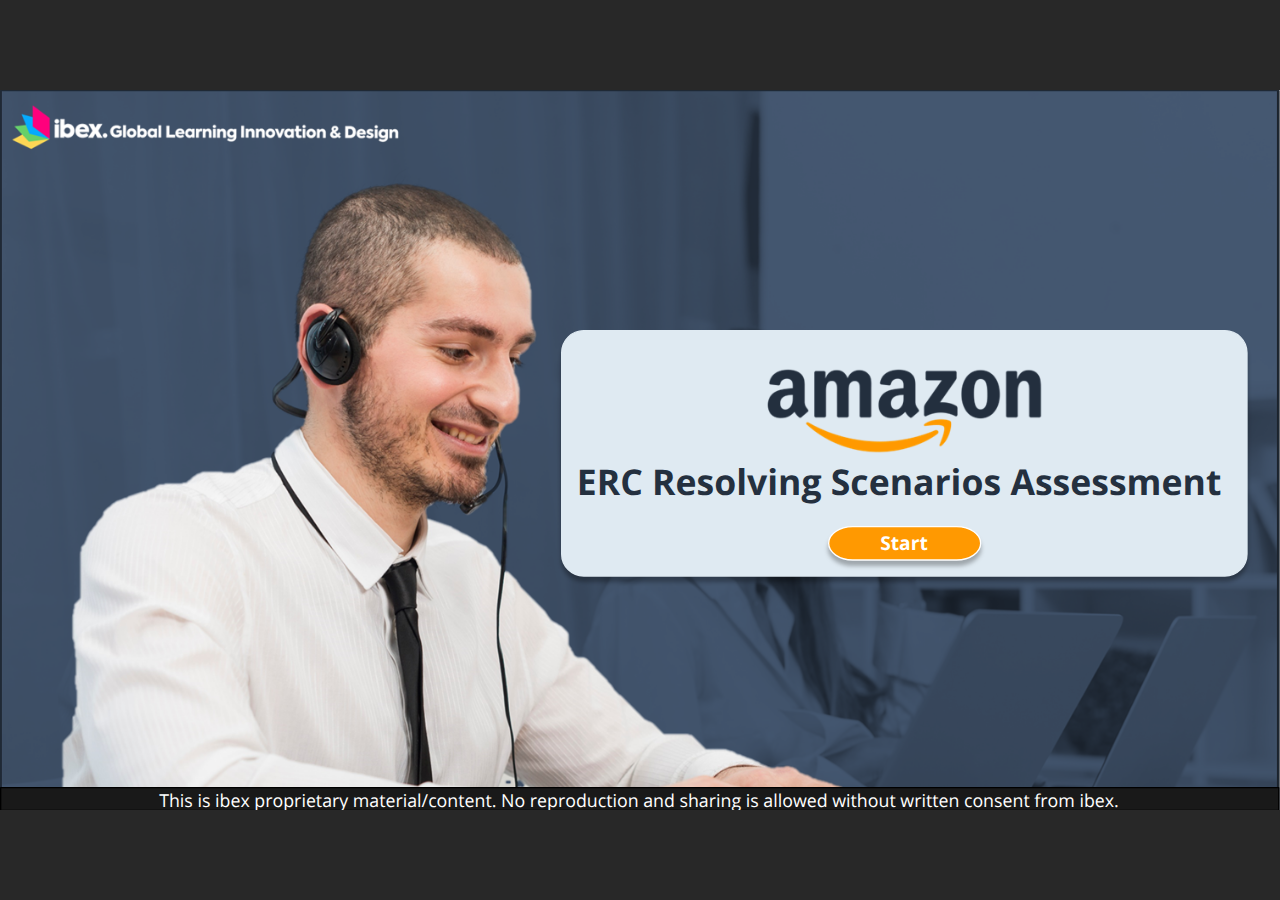
<file: story.html>
<!doctype html>
<html lang="en-US">
<head>
  <meta charset="utf-8">
  <!-- Created using Storyline 360 - http://www.articulate.com  -->
  <!-- version: 3.57.26476.0 -->
  <title> Amazon Resolving Scenarios Assessment_v1</title>
  <meta http-equiv="x-ua-compatible" content="IE=edge"/>
  <meta name="viewport" content="width=device-width,initial-scale=1,user-scalable=no,shrink-to-fit=no,minimal-ui"/>
  <meta name="apple-mobile-web-app-capable" content="yes"/>
  <style>
    html, body { height: 100%; padding: 0; margin: 0 }
    #app { height: 100%; width: 100%; }
  </style>
  
  <script>window.THREE = { };</script>
</head>
<body style="background: #282828" class="cs-HTML theme-unified">
  <!-- 360 -->
  <script>!function(e){var i=/iPhone/i,o=/iPod/i,n=/iPad/i,t=/(?=.*\bAndroid\b)(?=.*\bMobile\b)/i,d=/Android/i,s=/(?=.*\bAndroid\b)(?=.*\bSD4930UR\b)/i,b=/(?=.*\bAndroid\b)(?=.*\b(?:KFOT|KFTT|KFJWI|KFJWA|KFSOWI|KFTHWI|KFTHWA|KFAPWI|KFAPWA|KFARWI|KFASWI|KFSAWI|KFSAWA)\b)/i,r=/IEMobile/i,h=/(?=.*\bWindows\b)(?=.*\bARM\b)/i,a=/BlackBerry/i,l=/BB10/i,p=/Opera Mini/i,f=/(CriOS|Chrome)(?=.*\bMobile\b)/i,u=/(?=.*\bFirefox\b)(?=.*\bMobile\b)/i,c=new RegExp("(?:Nexus 7|BNTV250|Kindle Fire|Silk|GT-P1000)","i"),w=function(e,i){return e.test(i)},A=function(e){var A=e||navigator.userAgent,v=A.split("[FBAN");if(void 0!==v[1]&&(A=v[0]),this.apple={phone:w(i,A),ipod:w(o,A),tablet:!w(i,A)&&w(n,A),device:w(i,A)||w(o,A)||w(n,A)},this.amazon={phone:w(s,A),tablet:!w(s,A)&&w(b,A),device:w(s,A)||w(b,A)},this.android={phone:w(s,A)||w(t,A),tablet:!w(s,A)&&!w(t,A)&&(w(b,A)||w(d,A)),device:w(s,A)||w(b,A)||w(t,A)||w(d,A)},this.windows={phone:w(r,A),tablet:w(h,A),device:w(r,A)||w(h,A)},this.other={blackberry:w(a,A),blackberry10:w(l,A),opera:w(p,A),firefox:w(u,A),chrome:w(f,A),device:w(a,A)||w(l,A)||w(p,A)||w(u,A)||w(f,A)},this.seven_inch=w(c,A),this.any=this.apple.device||this.android.device||this.windows.device||this.other.device||this.seven_inch,this.phone=this.apple.phone||this.android.phone||this.windows.phone,this.tablet=this.apple.tablet||this.android.tablet||this.windows.tablet,"undefined"==typeof window)return this},v=function(){var e=new A;return e.Class=A,e};"undefined"!=typeof module&&module.exports&&"undefined"==typeof window?module.exports=A:"undefined"!=typeof module&&module.exports&&"undefined"!=typeof window?module.exports=v():"function"==typeof define&&define.amd?define("isMobile",[],e.isMobile=v()):e.isMobile=v()}(this);
    window.isMobile.apple.tablet = window.isMobile.apple.tablet ||
      (navigator.platform === 'MacIntel' && navigator.maxTouchPoints > 1);
    window.isMobile.apple.device = window.isMobile.apple.device || window.isMobile.apple.tablet;
    window.isMobile.tablet = window.isMobile.tablet || window.isMobile.apple.tablet;
    window.isMobile.any = window.isMobile.any || window.isMobile.apple.tablet;
  </script>

  <div id="focus-sink" tabindex="-1"></div>

  <div id="preso"></div>
  <script>
    window.DS = {};
    window.globals = {
      DATA_PATH_BASE: '',
      HAS_FRAME: true,
      HAS_SLIDE: true,

      lmsPresent: false,
      tinCanPresent: false,
      cmi5Present: false,
      aoSupport: false,
      scale: 'noscale',
      captureRc: false,
      browserSize: 'optimal',
      bgColor: '#282828',
      features: 'InsertSvgPicture,MultipleQuizTracking',
      themeName: 'unified',
      preloaderColor: '#FFFFFF',
      suppressAnalytics: false,
      productChannel: 'stable',
      publishSource: 'storyline',
      aid: 'aid|5319d85f-a0fc-44e9-a48a-a6b9df706aa5',
      cid: '628d2298-b905-41f1-bd50-931805071cee',
      playerVersion: '3.57.26476.0',
      maxIosVideoElements: 10,

      
      parseParams: function(qs) {
        if (window.globals.parsedParams != null) {
          return window.globals.parsedParams;
        }
        qs = (qs || window.location.search.substr(1)).split('+').join(' ');
        var params = {},
            tokens,
            re = /[?&]?([^=]+)=([^&]*)/g;

        while (tokens = re.exec(qs)) {
          params[decodeURIComponent(tokens[1]).trim()] =
            decodeURIComponent(tokens[2]).trim();
        }
        window.globals.parsedParams = params;
        return params;
      }

    };

    (function() {

      var classTypes = [ 'desktop', 'mobile', 'phone', 'tablet' ];

      var addDeviceClasses = function(prefix, testObj) {
        var curr, i;
        for (i = 0; i < classTypes.length; i++) {
          curr = classTypes[i];
          if (testObj[curr]) {
            document.body.classList.add(prefix + curr);
          }
        }
      };

      var params = window.globals.parseParams(),
          isDevicePreview = params.devicepreview === '1',
          isPhoneOverride = params.deviceType === 'phone' || (isDevicePreview && params.phone == '1'),
          isTabletOverride = (params.deviceType === 'tablet' || isDevicePreview) && !isPhoneOverride,
          isMobileOverride = isPhoneOverride || isTabletOverride;

      var deviceView = {
        desktop: !window.isMobile.any && !isMobileOverride,
        mobile: window.isMobile.any || isMobileOverride,
        phone: isPhoneOverride || (window.isMobile.phone && !isTabletOverride),
        tablet: isTabletOverride || window.isMobile.tablet
      };

      window.globals.deviceView = deviceView;
      window.isMobile.desktop = !window.isMobile.any;
      window.isMobile.mobile = window.isMobile.any;

      addDeviceClasses('view-', deviceView);

    })();
  </script>
  
  <script src='story_content/user.js' type=text/javascript></script>
  <div class="slide-loader"></div>

  <script>
    var doc = document, loader = doc.body.querySelector('.slide-loader'); [ 1, 2, 3 ].forEach(function(n) { var d = doc.createElement('div'); d.style.backgroundColor = window.globals.preloaderColor; d.classList.add('mobile-loader-dot'); d.classList.add('dot' + n); loader.appendChild(d); });
  </script>

  <div class="mobile-load-title-overlay" style="display: none">
    <div class="mobile-load-title"> Amazon Resolving Scenarios Assessment_v1</div>
  </div>

  <div class="mobile-chrome-warning"></div>

  <script>
    
    if (window.autoSpider && window.vInterfaceObject) {
      document.querySelector('.mobile-load-title-overlay').style.display = 'none';
    }
  </script>

  

  <link rel="stylesheet" href="html5/data/css/output.min.css" data-noprefix/>
</body>
<script src="html5/lib/scripts/bootstrapper.min.js"></script>
</html>
</file>
<file: html5/data/css/output.min.css>
@font-face {
  font-family: 'LatoBold Charset1_ Bold0C28D222';
  src: url('[data-uri]');
  font-style: normal;
  font-weight: normal;
}
@font-face {
  font-family: 'Lato Charset1_ 6Wtz5Ht5159F7D0E';
  src: url('[data-uri]');
  font-style: normal;
  font-weight: normal;
}
@font-face {
  font-family: 'Open Sans Charset1_ 5cV68DA5CE6';
  src: url('[data-uri]');
  font-style: normal;
  font-weight: normal;
}
@font-face {
  font-family: 'Open SansItalic CItalic070FECFB';
  src: url('[data-uri]');
  font-style: normal;
  font-weight: normal;
}
@font-face {
  font-family: 'Open SansBold CharsBold5ACF2E47';
  src: url('[data-uri]');
  font-style: normal;
  font-weight: normal;
}
@font-face {
  font-family: 'Open SansBoldItalItalic17D587AD';
  src: url('[data-uri]');
  font-style: normal;
  font-weight: normal;
}
@font-face {
  font-family: 'Open Sans Charset0_v9TY33EDE6F2';
  src: url('[data-uri]');
  font-style: normal;
  font-weight: normal;
}
@font-face {
  font-family: 'Open SansItalic CItalicC6FA076B';
  src: url('[data-uri]');
  font-style: normal;
  font-weight: normal;
}
@font-face {
  font-family: 'Open SansBold CharsBoldE47A47C6';
  src: url('[data-uri]');
  font-style: normal;
  font-weight: normal;
}
@font-face {
  font-family: 'Open SansBoldItalItalic3FAAA578';
  src: url('[data-uri]');
  font-style: normal;
  font-weight: normal;
}
.cs-HTML {
  background: rgba(40, 40, 40, 1);
}
.cs-npnxnanbnsnfns00000100101 .cs-infopanel  {
  box-shadow: 0 1px 0 rgba(0, 0, 0, 0);
  background: rgba(255, 255, 255, 1);
}
.cs-npnxnanbnsnfns00000100101 .cs-infopanel .cs-link {
  color: rgba(186, 187, 186, 1);
}
.cs-npnxnanbnsnfns00000100101 .cs-infopanel .cs-link:hover {
  color: rgba(255, 255, 255, 1);
}
.cs-npnxnanbnsnfns00000100101 .cs-infopanel .cs-name {
  color: rgba(68, 68, 68, 1);
}
.cs-npnxnanbnsnfns00000100101 .cs-infopanel .cs-title {
  color: rgba(153, 153, 153, 1);
}
.cs-npnxnanbnsnfns00000100101 .cs-infopanelpopup  {
  box-shadow: 0 1px 0 rgba(0, 0, 0, 0);
  background: rgba(0, 0, 0, 0);
}
.cs-npnxnanbnsnfns00000100101 .cs-infopanelpopup .cs-link {
  color: rgba(255, 0, 0, 1);
}
.cs-npnxnanbnsnfns00000100101 .cs-infopanelpopup .cs-link:hover {
  color: rgba(255, 255, 255, 1);
}
.cs-npnxnanbnsnfns00000100101 .cs-infopanelpopup .cs-name {
  color: rgba(255, 255, 255, 1);
}
.cs-npnxnanbnsnfns00000100101 .cs-infopanelpopup .cs-bio {
  color: rgba(186, 187, 186, 1);
}
.cs-npnxnanbnsnfns00000100101 .cs-timer  {
  color: rgba(186, 187, 186, 1);
}
.cs-npnxnanbnsnfns00000100101 .cs-duration stop:first-child {
  stop-color: rgba(60, 60, 60, 1);
}
.cs-npnxnanbnsnfns00000100101 .cs-duration stop:last-child {
  stop-color: rgba(60, 60, 60, 1);
}
.cs-npnxnanbnsnfns00000100101 .cs-elapsed stop:first-child {
  stop-color: rgba(254, 227, 71, 1);
}
.cs-npnxnanbnsnfns00000100101 .cs-elapsed stop:last-child {
  stop-color: rgba(254, 227, 71, 1);
}
.cs-npnxnanbnsnfns00000100101 .cs-timer .cs-pie .cs-innerstroke {
  stroke: rgba(199, 199, 199, 1);
}
.cs-npnxnanbnsnfns00000100101 .cs-timer .cs-pie .cs-innerborder {
  stroke: rgba(255, 255, 255, 1);
}
.cs-npnxnanbnsnfns00000100101 .cs-window  {
  box-shadow: 0 8px 5px rgba(0, 0, 0, 0.2);
  border-color: rgba(49, 99, 0, 0);
  background: rgba(33, 33, 33, 1);
  color: rgba(248, 248, 248, 1);
}
.cs-npnxnanbnsnfns00000100101 .cs-window .cs-diva {
  border-color: rgba(78, 78, 78, 1);
}
.cs-npnxnanbnsnfns00000100101 .cs-window .cs-divb {
  border-color: rgba(78, 78, 78, 0);
}
.cs-npnxnanbnsnfns00000100101 .cs-editor .cs-editor-slide {
  color: rgba(226, 226, 226, 1);
}
.cs-npnxnanbnsnfns00000100101 .cs-editor .cs-editor-html {
  color: rgba(186, 187, 186, 1);
}
.cs-npnxnanbnsnfns00000100101 .cs-editor .cs-editor-button {
  text-shadow: 0 1px 0 rgba(0, 0, 0, 0);
  color: rgba(255, 255, 255, 1);
  border-color: rgba(211, 211, 211, 1);
  background: rgba(34, 34, 34, 1);
}
.cs-npnxnanbnsnfns00000100101 .cs-editor .cs-editor-button:hover {
  background: rgba(68, 68, 68, 1);
}
.cs-npnxnanbnsnfns00000100101 .cs-editor .cs-editor-button:active {
  background: rgba(68, 68, 68, 1);
}
.cs-npnxnanbnsnfns00000100101 .cs-listitem  {
  color: rgba(186, 187, 186, 1);
  border-color: none;
  border: 1px solid transparent;
}
.cs-npnxnanbnsnfns00000100101 .cs-listitem:hover {
  background: rgba(255, 255, 255, 0.06);
  border-color: rgba(108, 108, 108, 1) !important;
  border-width: 1px;
  border-radius: 2px;
  border-style: solid;
  box-sizing: border-box;
}
.cs-npnxnanbnsnfns00000100101 .cs-listitem.hover {
  background: rgba(255, 255, 255, 0.06);
  border-color: rgba(108, 108, 108, 1) !important;
  border-width: 1px;
  border-radius: 2px;
  border-style: solid;
  box-sizing: border-box;
}
.cs-npnxnanbnsnfns00000100101 .cs-glossary  {
  color: rgba(186, 187, 186, 1);
}
.cs-npnxnanbnsnfns00000100101 .cs-glossary .cs-scrolling-panel {
  background: rgba(0, 0, 0, 0);
}
.cs-npnxnanbnsnfns00000100101 .cs-glossary .cs-term.cs-selected .cs-choice-list-trigger {
  color: rgba(255, 255, 255, 1);
  background: rgba(255, 255, 255, 1);
}
.cs-npnxnanbnsnfns00000100101 .cs-glossary .cs-term.cs-selected .cs-choice-list-trigger:focus {
  color: rgba(255, 255, 255, 1);
  background: rgba(255, 255, 255, 1);
}
.cs-npnxnanbnsnfns00000100101 .cs-glossary .cs-term:hover .cs-choice-list-trigger {
  background: rgba(186, 187, 186, 1);
}
.cs-npnxnanbnsnfns00000100101 .cs-glossary .cs-term.hover .cs-choice-list-trigger {
  background: rgba(186, 187, 186, 1);
}
.cs-npnxnanbnsnfns00000100101 .cs-glossary .cs-term .cs-choice-list-trigger:focus {
  background: rgba(186, 187, 186, 1);
}
.cs-npnxnanbnsnfns00000100101 .cs-glossary .cs-diva {
  border-color: rgba(0, 0, 0, 0);
}
.cs-npnxnanbnsnfns00000100101 .cs-glossary .cs-divb {
  border-color: rgba(0, 0, 0, 0);
}
.cs-npnxnanbnsnfns00000100101 .cs-glossary .cs-divc {
  border-color: rgba(0, 0, 0, 0);
}
.cs-npnxnanbnsnfns00000100101 .cs-glossary .cs-heading {
  color: rgba(248, 248, 248, 1);
  font-weight: 700;
}
.note-content p span {
  color: rgba(186, 187, 186, 1);
  line-height: 1.4em;
  font-size: 103.769%;
}
.cs-npnxnanbnsnfns00000100101 .cs-resource .cs-separator {
  border-color: rgba(0, 0, 0, 0);
}
.cs-npnxnanbnsnfns00000100101 .cs-outline  {
  color: rgba(45, 45, 45, 1);
}
.cs-npnxnanbnsnfns00000100101 .cs-outline .cs-diva {
  border-color: rgba(0, 0, 0, 0);
}
.cs-npnxnanbnsnfns00000100101 .cs-outline .cs-divb {
  border-color: rgba(0, 0, 0, 0);
}
.cs-npnxnanbnsnfns00000100101 .cs-outline .cs-divc {
  border-color: rgba(0, 0, 0, 0);
}
.cs-npnxnanbnsnfns00000100101 .cs-outline .cs-search-filter:hover {
  color: rgba(0, 0, 0, 0);
}
.cs-npnxnanbnsnfns00000100101 .cs-outline .cs-search-filter.hover {
  color: rgba(0, 0, 0, 0);
}
.cs-npnxnanbnsnfns00000100101 .cs-transcript  {
  color: rgba(255, 255, 255, 1);
}
.cs-npnxnanbnsnfns00000100101 .cs-transcript .cs-div {
  border-color: rgba(0, 0, 0, 0);
}
.cs-npnxnanbnsnfns00000100101 .cs-tabs:not(.topmenu-item) {
  color: rgba(248, 248, 248, 1);
}
.cs-npnxnanbnsnfns00000100101 .cs-tabs .cs-inner-button:not(.topmenu-item) {
  text-shadow: 0 1px 0 rgba(0, 0, 0, 0);
}
.cs-npnxnanbnsnfns00000100101 .cs-tabs:hover:not(.topmenu-item) {
  color: rgba(248, 248, 248, 1);
}
.cs-npnxnanbnsnfns00000100101 .cs-tabs.cs-selected {
  background: rgba(0, 0, 0, 0);
  color: rgba(248, 248, 248, 1);
}
.cs-npnxnanbnsnfns00000100101 .cs-seekcontrol  {
  background: rgba(0, 0, 0, 0);
  border-color: rgba(0, 0, 0, 0);
}
.cs-npnxnanbnsnfns00000100101 .cs-seekcontrol .cs-button:hover .cs-icon {
  fill: rgba(255, 255, 255, 1);
}
.cs-npnxnanbnsnfns00000100101 .cs-seekcontrol .cs-button.hover .cs-icon {
  fill: rgba(255, 255, 255, 1);
}
.cs-npnxnanbnsnfns00000100101 .cs-seekcontrol .cs-button .cs-icon-shadow {
  fill: rgba(0, 0, 0, 0);
}
.cs-npnxnanbnsnfns00000100101 .cs-seekcontrol .cs-button .cs-icon {
  fill: rgba(180, 180, 180, 1);
}
.cs-npnxnanbnsnfns00000100101 .cs-seekcontrol .cs-seek .cs-fill {
  background: rgba(255, 255, 255, 0.6);
}
.cs-npnxnanbnsnfns00000100101 .cs-seekcontrol .cs-seek {
  background: rgba(108, 108, 108, 1);
  border-color: rgba(0, 0, 0, 0);
}
.cs-npnxnanbnsnfns00000100101 .cs-searchinput .cs-input {
  color: rgba(186, 187, 186, 1);
  border-color: rgba(0, 0, 0, 0);
  background: rgba(255, 255, 255, 0.06);
}
.cs-npnxnanbnsnfns00000100101 .cs-searchinput .cs-input:focus {
  color: rgba(248, 248, 248, 1);
  background: rgba(41, 41, 41, 1);
}
.cs-npnxnanbnsnfns00000100101 .cs-searchinput .cs-input:hover {
  box-shadow: inset 0 0 1px 0 rgba(69, 126, 19, 0);
}
.cs-npnxnanbnsnfns00000100101 .cs-searchinput .cs-input.hover {
  box-shadow: inset 0 0 1px 0 rgba(69, 126, 19, 0);
}
.cs-npnxnanbnsnfns00000100101 .cs-searchinput .cs-button .cs-icon {
  fill: rgba(186, 187, 186, 1);
}
.cs-npnxnanbnsnfns00000100101 .cs-searchinput .cs-button:hover {
  fill: rgba(63, 133, 0, 1);
}
.cs-npnxnanbnsnfns00000100101 .cs-searchinput .cs-button.hover {
  fill: rgba(63, 133, 0, 1);
}
.cs-npnxnanbnsnfns00000100101 .cs-menu  {
  box-shadow: 0 1px 0 rgba(0, 0, 0, 0);
  background: rgba(33, 33, 33, 1);
}
.cs-npnxnanbnsnfns00000100101 .cs-topmenu-item.active .cs-tab {
  background: rgba(33, 33, 33, 1);
}
.cs-npnxnanbnsnfns00000100101 .cs-logo  {
  box-shadow: 0 1px 0 rgba(37, 75, 0, 1);
  background: rgba(255, 255, 255, 0);
}
.cs-npnxnanbnsnfns00000100101 .cs-checkbox  {
  color: rgba(255, 255, 255, 1);
}
.cs-npnxnanbnsnfns00000100101 .cs-checkbox:hover {
  border-color: rgba(175, 221, 130, 1);
}
.cs-npnxnanbnsnfns00000100101 .cs-checkbox.hover {
  border-color: rgba(175, 221, 130, 1);
}
.cs-npnxnanbnsnfns00000100101 .cs-checkbox .cs-box {
  color: rgba(255, 255, 255, 1);
  border-color: rgba(42, 83, 0, 1);
}
.cs-npnxnanbnsnfns00000100101 .cs-checkbox .cs-box:checked::after {
  color: rgba(43, 196, 0, 1);
}
.cs-npnxnanbnsnfns00000100101 .cs-button  {
  text-shadow: 0 1px 0 rgba(0, 0, 0, 0);
  color: rgba(186, 187, 186, 1);
  border-color: rgba(0, 0, 0, 0);
  background: rgba(0, 0, 0, 0);
  box-shadow: 0 1px 0 rgba(0, 0, 0, 0);
}
.cs-npnxnanbnsnfns00000100101 .cs-button .cs-icon {
  fill: rgba(186, 187, 186, 1);
}
.cs-npnxnanbnsnfns00000100101 .cs-button .cs-icon-shadow {
  fill: rgba(0, 0, 0, 0);
}
.cs-npnxnanbnsnfns00000100101 .cs-button:hover {
  background: rgba(248, 248, 248, 1);
}
.cs-npnxnanbnsnfns00000100101 .cs-button.hover {
  background: rgba(248, 248, 248, 1);
}
.cs-npnxnanbnsnfns00000100101 .cs-button:active {
  background: rgba(0, 0, 0, 0);
}
.cs-npnxnanbnsnfns00000100101 .cs-button.cs-disabled:hover {
  background: rgba(0, 0, 0, 0);
}
.cs-npnxnanbnsnfns00000100101 .cs-button.cs-disabled.hover {
  background: rgba(0, 0, 0, 0);
}
.cs-npnxnanbnsnfns00000100101 .cs-button.cs-disabled:active {
  background: rgba(0, 0, 0, 0);
}
.cs-npnxnanbnsnfns00000100101 .cs-button.cs-volume:hover {
  background: rgba(0, 0, 0, 0);
}
.cs-npnxnanbnsnfns00000100101 .cs-button.cs-volume.hover {
  background: rgba(0, 0, 0, 0);
}
.cs-npnxnanbnsnfns00000100101 .cs-button.cs-volume:active {
  background: rgba(0, 0, 0, 0);
}
.cs-npnxnanbnsnfns00000100101.cs-base  {
  color: rgba(186, 187, 186, 1);
  border-color: rgba(40, 40, 40, 1);
  background: rgba(40, 40, 40, 1);
}
.cs-npnxnanbnsnfns00000100101.cs-base .cs-separator .cs-diva {
  background: rgba(69, 69, 69, 1);
}
.cs-npnxnanbnsnfns00000100101.cs-base .cs-separator .cs-divb {
  background: rgba(0, 0, 0, 0);
}
.cs-npnxnanbnsnfns00000100101.cs-base .cs-topmenu-item.active .cs-tab {
  border-color: rgba(69, 69, 69, 1);
}
.cs-npnxnanbnsnfns00000100101.cs-base .cs-topmenu-item.active .cs-panel {
  border-color: rgba(69, 69, 69, 1);
}
.cs-npnxnanbnsnfns00000100101.cs-base .cs-left {
  background: rgba(33, 33, 33, 1);
}
.cs-npnxnanbnsnfns00000100101.cs-base .cs-area-primary .cs-slide-container {
  background: rgba(40, 40, 40, 1);
}
.cs-npnxnanbnsnfns00000100101.cs-base.cs-custom-theme .cs-brandhighlight-bg {
  background: rgba(79, 189, 244, 1) !important;
}
.cs-npnxnanbnsnfns00000100101.cs-base.cs-custom-theme .cs-brandhighlight-secondary-bg {
  background: rgba(255, 255, 255, 1) !important;
}
.cs-npnxnanbnsnfns00000100101.cs-base.cs-custom-theme .cs-brandhighlight-border {
  border-color: rgba(79, 189, 244, 1) !important;
}
.cs-npnxnanbnsnfns00000100101.cs-base.cs-custom-theme .cs-brandhighlight-text {
  color: rgba(79, 189, 244, 1) !important;
}
.cs-npnxnanbnsnfns00000100101.cs-base.cs-custom-theme .cs-brandhighlight-fill {
  fill: rgba(79, 189, 244, 1) !important;
}
.cs-npnxnanbnsnfns00000100101.cs-base.cs-custom-theme .cs-listitem.cs-selected {
  background-color: rgba(255, 255, 255, 0.06) !important;
}
.cs-npnxnanbnsnfns00000100101 .cs-volume::-moz-range-thumb {
  border-color: rgba(43, 85, 0, 1);
  box-shadow: inset 0 0 1px 0 rgba(43, 85, 0, 1);
  background: rgba(255, 255, 255, 1);
}
.cs-npnxnanbnsnfns00000100101 .cs-volume::-ms-thumb {
  border-color: rgba(43, 85, 0, 1);
  box-shadow: inset 0 0 1px 0 rgba(43, 85, 0, 1);
  background: rgba(255, 255, 255, 1);
}
.cs-npnxnanbnsnfns00000100101 .cs-volume::-webkit-slider-thumb {
  border-color: rgba(43, 85, 0, 1);
  box-shadow: inset 0 0 1px 0 rgba(43, 85, 0, 1);
  background: rgba(255, 255, 255, 1);
}
.cs-npnxnanbnsnfns00000100101 .cs-volume::-moz-range-track {
  border-color: rgba(66, 140, 1, 1);
  background: rgba(108, 108, 108, 1);
}
.cs-npnxnanbnsnfns00000100101 .cs-volume::-ms-track {
  border-color: rgba(66, 140, 1, 1);
  background: rgba(108, 108, 108, 1);
}
.cs-npnxnanbnsnfns00000100101 .cs-volume::-webkit-slider-runnable-track {
  border-color: rgba(66, 140, 1, 1);
  background: rgba(108, 108, 108, 1);
}
body.show-focus .tab-focus-box {
  box-shadow: 0 0 0 1px rgba(255, 255, 0, 1), 0 0 0 3px rgba(0, 32, 96, 1), 0 0 5px 5px rgba(255, 255, 0, 1);
  border-color: transparent;
  outline: 2px transparent solid;
}
.skipnav {
  box-shadow: 0 0 0 1px rgba(255, 255, 0, 1), 0 0 0 3px rgba(0, 32, 96, 1), 0 0 5px 5px rgba(255, 255, 0, 1);
  border-color: transparent;
  outline: 2px transparent solid;
}
.cs-npnxnanbnsnfns00000100101 .cs-listitem:hover {
  color: none;
}
.cs-npnxnanbnsnfns00000100101 .cs-listitem.hover {
  color: none;
}
.cs-npnxnanbnsnfns00000100101 .cs-listitem.cs-viewed {
  color: #BABBBA;
}
.cs-npnxnanbnsnfns00000100101 .cs-listitem {
  color: #BABBBA;
}
.cs-npnxnanbnsnfns00000100101 .cs-listitem:hover .cs-icon-carrot * {
  fill: none;
}
.cs-npnxnanbnsnfns00000100101 .cs-listitem.hover .cs-icon-carrot * {
  fill: none;
}
.cs-npnxnanbnsnfns00000100101 .cs-listitem .cs-icon-carrot {
  color: none;
  top: calc(3px);
}
.cs-npnxnanbnsnfns00000100101 .cs-listitem .cs-icon-carrot .cs-shadow {
  color: #F8F8F8;
}
.cs-npnxnanbnsnfns00000100101 .item-collapsible .is-scene {
  color: #F8F8F8 !important;
  font-weight: 700;
}
.cs-npnxnanbnsnfns00000100101 .is-scene .cs-icon-carrot * {
  color: #F8F8F8 !important;
  font-weight: 700;
}
.cs-npnxnanbnsnfns00000100101 .is-scene:not(.outline-links-collapse) > a {
  color: #F8F8F8;
}
.cs-npnxnanbnsnfns00000100101 .is-scene:not(.outline-links-collapse) .cs-icon-carrot * {
  fill: none !important;
  color: #F8F8F8 !important;
}
.cs-npnxnanbnsnfns00000100101 .tabs, .cs-npnxnanbnsnfns00000100101 .cs-logo {
  border-bottom: 1px solid rgba(108, 108, 108, 1);
}
.cs-npnxnanbnsnfns00000100101 .area-secondary-wrapper:after {
  background-image: url('[data-uri]');
  background-size: 100%;
}
.cs-npnxnanbnsnfns00000100101 .panel-footer {
  background: #212121;
}
.cs-npnxnanbnsnfns00000100101 #outline-search {
  background: rgba(255, 255, 255, 0.06);
  border-color: rgba(108, 108, 108, 1);
  border-width: 1px;
  border-style: solid;
}
.cs-npnxnanbnsnfns00000100101 .topmenu-panel #outline-search {
  background: #545454;
}
.cs-npnxnanbnsnfns00000100101 .search-icon circle, .cs-npnxnanbnsnfns00000100101 .search-icon path {
  stroke: #BABBBA;
}
.cs-npnxnanbnsnfns00000100101 #outline-search input[type   =search] {
  color: #F8F8F8;
}
.cs-npnxnanbnsnfns00000100101 #outline-search ::-webkit-input-placeholder {
  color: #BABBBA !important;
}
.cs-npnxnanbnsnfns00000100101 #outline-search :-ms-input-placeholder {
  color: #BABBBA !important;
}
.cs-npnxnanbnsnfns00000100101 #outline-search ::-moz-placeholder {
  color: #BABBBA !important;
  opacity: 1;
}
.cs-npnxnanbnsnfns00000100101 .cs-topmenu-item.active, body:not(.is-touchable-tablet) .cs-npnxnanbnsnfns00000100101 .cs-topmenu-item:hover {
  color: #F8F8F8;
}
.cs-npnxnanbnsnfns00000100101 .cs-topmenu-item.button-tapped {
  color: #F8F8F8;
}
.cs-npnxnanbnsnfns00000100101 .cs-topmenu-item.active .cs-tab, .cs-npnxnanbnsnfns00000100101 .cs-topmenu-item .cs-tab {
  background: transparent !important;
  border: none !important;
}
.cs-npnxnanbnsnfns00000100101 .top-tabs-drop-icon div {
  background: #BABBBA;
}
.cs-npnxnanbnsnfns00000100101 .cs-panel.topmenu-panel .panel-content, .cs-npnxnanbnsnfns00000100101 .top-tabs-drop {
  background: #212121;
}
.cs-npnxnanbnsnfns00000100101 .cs-topmenu-item.active .cs-panel {
  background: #212121;
}
.cs-npnxnanbnsnfns00000100101 .cs-menu.topmenu-panel, .cs-npnxnanbnsnfns00000100101 .top-tabs-drop {
  border: 1px solid rgba(69, 69, 69, 1) !important;
  border-radius: 3px;
}
.cs-npnxnanbnsnfns00000100101 .resources .resources-list a:hover {
  background: rgba(255, 255, 255, 0.06);
}
body:not(.is-touchable-tablet) .cs-npnxnanbnsnfns00000100101 .resources .resources-list a:hover {
  background: rgba(255, 255, 255, 0.06);
}
.cs-npnxnanbnsnfns00000100101 .resources .resources-list a.hover {
  background: rgba(255, 255, 255, 0.06);
}
body:not(.is-touchable-tablet) .cs-npnxnanbnsnfns00000100101 .resources .resources-list a.hover {
  background: rgba(255, 255, 255, 0.06);
}
.cs-npnxnanbnsnfns00000100101 .resources .resources-list a.button-tapped {
  background: rgba(255, 255, 255, 0.06);
}
.cs-npnxnanbnsnfns00000100101 .cs-icon path, .cs-npnxnanbnsnfns00000100101 .cs-icon rect, .cs-npnxnanbnsnfns00000100101 .cs-icon polygon, .cs-npnxnanbnsnfns00000100101 .menu-icon-wrapper.menu-icon-wrapper-hover path {
  fill: #BABBBA;
}
.cs-npnxnanbnsnfns00000100101 .cs-icon .icon-stroke-only {
  fill: none !important;
  stroke: #BABBBA !important;
}
body:not(.is-touchable-tablet) .cs-npnxnanbnsnfns00000100101 .cs-button:hover .cs-icon path, body:not(.is-touchable-tablet) .cs-npnxnanbnsnfns00000100101 .cs-button:hover .cs-icon rect, body:not(.is-touchable-tablet) .cs-npnxnanbnsnfns00000100101 .cs-button:hover .cs-icon polygon {
  fill: #F8F8F8;
}
body:not(.is-touchable-tablet) .cs-npnxnanbnsnfns00000100101 .cs-tabs:hover .search-icon circle, body:not(.is-touchable-tablet) .cs-npnxnanbnsnfns00000100101 .cs-tabs:hover .search-icon path {
  stroke: #F8F8F8;
}
.cs-npnxnanbnsnfns00000100101 .cs-button.button-tapped .cs-icon path, .cs-npnxnanbnsnfns00000100101 .cs-button.button-tapped .cs-icon rect, .cs-npnxnanbnsnfns00000100101 .cs-button.button-tapped .cs-icon polygon {
  fill: #F8F8F8;
}
body:not(.is-touchable-tablet) .cs-npnxnanbnsnfns00000100101 .cs-button:hover .cs-icon .icon-stroke-only {
  fill: none !important;
  stroke: #F8F8F8 !important;
}
.cs-npnxnanbnsnfns00000100101 .cs-button:button-tapped .cs-icon .icon-stroke-only {
  fill: none !important;
  stroke: #F8F8F8 !important;
}
.cs-npnxnanbnsnfns00000100101 .menu-icon-wrapper.menu-icon-wrapper-hover svg path {
  fill: #F8F8F8;
}
.floating-sidebar:not(.sidebar-closed) .cs-npnxnanbnsnfns00000100101 #hamburger .menu-icon-wrapper svg path {
  fill: #BABBBA;
}
.floating-sidebar:not(.sidebar-closed) .cs-npnxnanbnsnfns00000100101 #hamburger .menu-icon-wrapper.menu-icon-wrapper-hover svg path {
  fill: #F8F8F8;
}
.cs-npnxnanbnsnfns00000100101 .volume .btn:before {
  background-image: url('[data-uri]');
}
.cs-npnxnanbnsnfns00000100101 .volume-track {
  background: #6C6C6C;
}
.cs-npnxnanbnsnfns00000100101 .volume-icon circle {
  stroke: #BABBBA;
}
.cs-npnxnanbnsnfns00000100101 .cs-settings > .settings-panel {
  background: #212121;
  border: 1px solid rgba(69, 69, 69, 1) !important;
  border-radius: 3px;
}
.cs-npnxnanbnsnfns00000100101 .cs-settings > .panel-down-arrow {
  fill: #212121;
}
.cs-npnxnanbnsnfns00000100101 .switch-toggle .border {
  stroke: #7C7C7C;
}
.cs-npnxnanbnsnfns00000100101 .switch-toggle .thumb-off .thumb {
  fill: #A2A2A2;
}
.cs-npnxnanbnsnfns00000100101 .switch-toggle .thumb-on .track {
  fill: rgba(79, 189, 244, 1);
}
.cs-npnxnanbnsnfns00000100101 .switch-toggle .thumb-off .track {
  fill: rgba(255, 255, 255, 0.1);
}
.cs-npnxnanbnsnfns00000100101 .switch-label {
  color: #BABBBA;
}
.cs-npnxnanbnsnfns00000100101 .cs-panel .scrollarea-btn:after {
  background: rgba(179, 180, 179, 0.75);
}
.scrollarea-scrollbar:hover .scrollarea-btn:after, .scrollarea-scrollbar.highlight-scrollbar .scrollarea-btn:after {
  background: rgba(179, 180, 179, 0.75);
}
.floating-sidebar .sidebar-overlay {
  background: rgba(0, 0, 0, 0.85);
}
.cs-npnxnanbnsnfns00000100101 .overlay-message {
  background: rgba(0, 0, 0, 0.85);
}
.cs-npnxnanbnsnfns00000100101 .top-ui-bg, .cs-npnxnanbnsnfns00000100101 .bottom-ui-bg, .cs-npnxnanbnsnfns00000100101 .right-ui-bg, .cs-npnxnanbnsnfns00000100101 .left-ui-bg {
  background: rgba(40, 40, 40, 0.8);
}
.cs-npnxnanbnsnfns00000100101 .circle-progress-bg {
  fill: #282828;
}
.cs-npnxnanbnsnfns00000100101 .circle-progress-well {
  fill: #6C6C6C;
}
.cs-npnxnanbnsnfns00000100101 .circle-progress-pie {
  stroke: #6C6C6C;
}
.cs-npnxnanbnsnfns00000100101 .lightbox .option-pane {
  background: rgba(40, 40, 40, 0.8);
}
.cs-npnxnanbnsnfns00000100101 .lightbox .option-pane:before {
  background: #282828;
}
.cs-npnxnanbnsnfns00000100101 .message-window {
  background: #212121;
  border: 1px solid rgba(69, 69, 69, 1) !important;
  border-radius: 3px;
}
.cs-npnxnanbnsnfns00000100101 .message-window-header p, .cs-npnxnanbnsnfns00000100101 .message-window-text {
  color: #F8F8F8;
}
.cs-npnxnanbnsnfns00000100101 .message-window-header p {
  border-bottom: 1px solid rgba(255, 255, 255, 1);
}
.cs-npnxnanbnsnfns00000100101 .message-window button.slide-object-button {
  border: 1px solid rgba(255, 255, 255, 1) !important;
}
.cs-npnxnanbnsnfns00000100101 .message-window button.slide-object-button:hover {
  background: rgba(255, 255, 255, 0.06) !important;
}
.message-window .slide-object-button tspan, .message-window .slide-object-button-text tspan {
  fill: #F8F8F8 !important;
}
body:not(.is-touchable-tablet) .cs-npnxnanbnsnfns00000100101 .cs-button:hover .text {
  color: #F8F8F8;
}
.cs-npnxnanbnsnfns00000100101 .cs-button.button-tapped .text {
  color: #F8F8F8;
}
.cs-npnxnanbnsnfns00000100101.cs-base {
  background: #282828;
}
.cs-npnxnanbnsnfns00000100101 .cs-menu {
  background: transparent;
}
.cs-npnxnanbnsnfns00000100101 .progress-bar .progress-bar-fill:after {
  background: #FFFFFF !important;
}
.cs-npnxnanbnsnfns00000100101 .volume-dot {
  background: #FFFFFF !important;
}
.fn-npnxnanbsnfns00000100101 {
  font-family: 'Lato22AB4CAF';
  -webkit-font-variant-ligatures: no-common-ligatures;
  font-variant-ligatures: no-common-ligatures;
}
.fn-pxabnsnfns00000100101 {
  font-family: 'Lato22AB4CAF';
  -webkit-font-variant-ligatures: no-common-ligatures;
  font-variant-ligatures: no-common-ligatures;
}
.fn-npxnabnsnfns00000100101 {
  font-family: 'Lato22AB4CAF';
  -webkit-font-variant-ligatures: no-common-ligatures;
  font-variant-ligatures: no-common-ligatures;
}
.fn-npnxnanbnsnfns00000100101 {
  font-family: 'Lato22AB4CAF';
  -webkit-font-variant-ligatures: no-common-ligatures;
  font-variant-ligatures: no-common-ligatures;
}
.fn-pxabnsnfns00000100100 {
  font-family: 'Lato22AB4CAF';
  -webkit-font-variant-ligatures: no-common-ligatures;
  font-variant-ligatures: no-common-ligatures;
}
.fn-npnxnanbnsnfns00000000101 {
  font-family: 'Lato22AB4CAF';
  -webkit-font-variant-ligatures: no-common-ligatures;
  font-variant-ligatures: no-common-ligatures;
}
@font-face {
  font-family: 'Lato22AB4CAF';
  src: url('[data-uri]');
  font-style: normal;
  font-weight: bold;
}
@font-face {
  font-family: 'Lato22AB4CAF';
  src: url('[data-uri]');
  font-style: normal;
  font-weight: normal;
}
.cs-InvalidPromptSlide .cs-5f1DHsmuttg-InvalidPromptSlide-btn0 {
  color: rgba(255, 255, 255, 1);
  border-color: rgba(211, 211, 211, 1);
  background: rgba(34, 34, 34, 1);
  text-shadow: 0 1px 0 rgba(0, 0, 0, 0);
}
.cs-InvalidPromptSlide .cs-5f1DHsmuttg-InvalidPromptSlide-btn0 .cs-html {
  color: rgba(186, 187, 186, 1);
}
.cs-InvalidPromptSlide .cs-5f1DHsmuttg-InvalidPromptSlide-btn0 .cs-slide {
  border-color: rgba(226, 226, 226, 1);
}
.cs-InvalidPromptSlide .cs-5f1DHsmuttg-InvalidPromptSlide-btn0:hover {
  background: rgba(68, 68, 68, 1);
}
.cs-InvalidPromptSlide .cs-5f1DHsmuttg-InvalidPromptSlide-btn0:active {
  background: rgba(68, 68, 68, 1);
}
.cs-PrintPromptSlide .cs-5f1DHsmuttg-PrintPromptSlide-btn0 {
  color: rgba(255, 255, 255, 1);
  border-color: rgba(211, 211, 211, 1);
  background: rgba(34, 34, 34, 1);
  text-shadow: 0 1px 0 rgba(0, 0, 0, 0);
}
.cs-PrintPromptSlide .cs-5f1DHsmuttg-PrintPromptSlide-btn0 .cs-html {
  color: rgba(186, 187, 186, 1);
}
.cs-PrintPromptSlide .cs-5f1DHsmuttg-PrintPromptSlide-btn0 .cs-slide {
  border-color: rgba(226, 226, 226, 1);
}
.cs-PrintPromptSlide .cs-5f1DHsmuttg-PrintPromptSlide-btn0:hover {
  background: rgba(68, 68, 68, 1);
}
.cs-PrintPromptSlide .cs-5f1DHsmuttg-PrintPromptSlide-btn0:active {
  background: rgba(68, 68, 68, 1);
}
.cs-ScrollPromptSlide .cs-5f1DHsmuttg-ScrollPromptSlide-btn0 {
  color: rgba(255, 255, 255, 1);
  border-color: rgba(211, 211, 211, 1);
  background: rgba(34, 34, 34, 1);
  text-shadow: 0 1px 0 rgba(0, 0, 0, 0);
}
.cs-ScrollPromptSlide .cs-5f1DHsmuttg-ScrollPromptSlide-btn0 .cs-html {
  color: rgba(186, 187, 186, 1);
}
.cs-ScrollPromptSlide .cs-5f1DHsmuttg-ScrollPromptSlide-btn0 .cs-slide {
  border-color: rgba(226, 226, 226, 1);
}
.cs-ScrollPromptSlide .cs-5f1DHsmuttg-ScrollPromptSlide-btn0:hover {
  background: rgba(68, 68, 68, 1);
}
.cs-ScrollPromptSlide .cs-5f1DHsmuttg-ScrollPromptSlide-btn0:active {
  background: rgba(68, 68, 68, 1);
}
.cs-ResumePromptSlide .cs-5f1DHsmuttg-ResumePromptSlide-btn0 {
  color: rgba(255, 255, 255, 1);
  border-color: rgba(211, 211, 211, 1);
  background: rgba(34, 34, 34, 1);
  text-shadow: 0 1px 0 rgba(0, 0, 0, 0);
}
.cs-ResumePromptSlide .cs-5f1DHsmuttg-ResumePromptSlide-btn0 .cs-html {
  color: rgba(186, 187, 186, 1);
}
.cs-ResumePromptSlide .cs-5f1DHsmuttg-ResumePromptSlide-btn0 .cs-slide {
  border-color: rgba(226, 226, 226, 1);
}
.cs-ResumePromptSlide .cs-5f1DHsmuttg-ResumePromptSlide-btn0:hover {
  background: rgba(68, 68, 68, 1);
}
.cs-ResumePromptSlide .cs-5f1DHsmuttg-ResumePromptSlide-btn0:active {
  background: rgba(68, 68, 68, 1);
}
.cs-ResumePromptSlide .cs-5f1DHsmuttg-ResumePromptSlide-btn1 {
  color: rgba(255, 255, 255, 1);
  border-color: rgba(211, 211, 211, 1);
  background: rgba(34, 34, 34, 1);
  text-shadow: 0 1px 0 rgba(0, 0, 0, 0);
}
.cs-ResumePromptSlide .cs-5f1DHsmuttg-ResumePromptSlide-btn1 .cs-html {
  color: rgba(186, 187, 186, 1);
}
.cs-ResumePromptSlide .cs-5f1DHsmuttg-ResumePromptSlide-btn1 .cs-slide {
  border-color: rgba(226, 226, 226, 1);
}
.cs-ResumePromptSlide .cs-5f1DHsmuttg-ResumePromptSlide-btn1:hover {
  background: rgba(68, 68, 68, 1);
}
.cs-ResumePromptSlide .cs-5f1DHsmuttg-ResumePromptSlide-btn1:active {
  background: rgba(68, 68, 68, 1);
}
.cs-ExternalInterfaceErrorSlide .cs-buttonOK {
  color: rgba(255, 255, 255, 1);
  border-color: rgba(211, 211, 211, 1);
  background: rgba(34, 34, 34, 1);
  text-shadow: 0 1px 0 rgba(0, 0, 0, 0);
}
.cs-ExternalInterfaceErrorSlide .cs-buttonOK .cs-html {
  color: rgba(186, 187, 186, 1);
}
.cs-ExternalInterfaceErrorSlide .cs-buttonOK .cs-slide {
  border-color: rgba(226, 226, 226, 1);
}
.cs-ExternalInterfaceErrorSlide .cs-buttonOK:hover {
  background: rgba(68, 68, 68, 1);
}
.cs-ExternalInterfaceErrorSlide .cs-buttonOK:active {
  background: rgba(68, 68, 68, 1);
}
</file>
